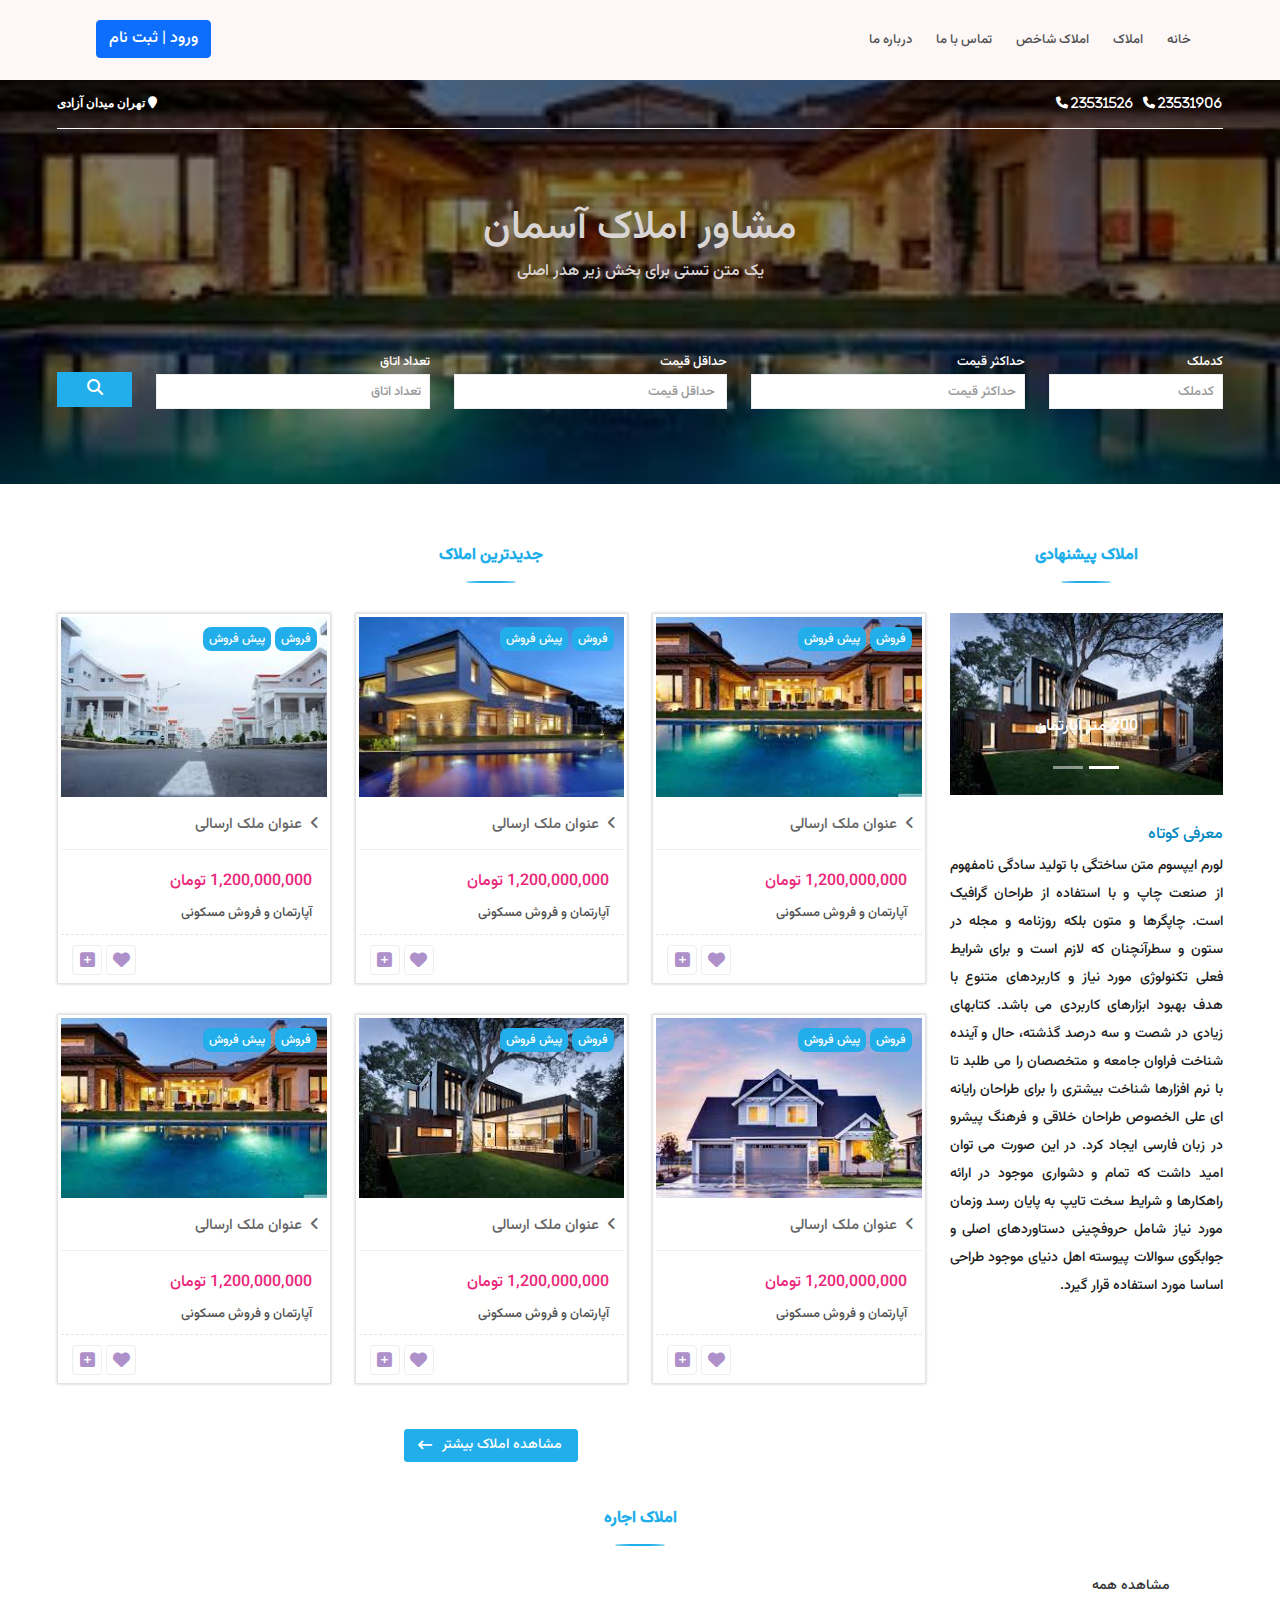
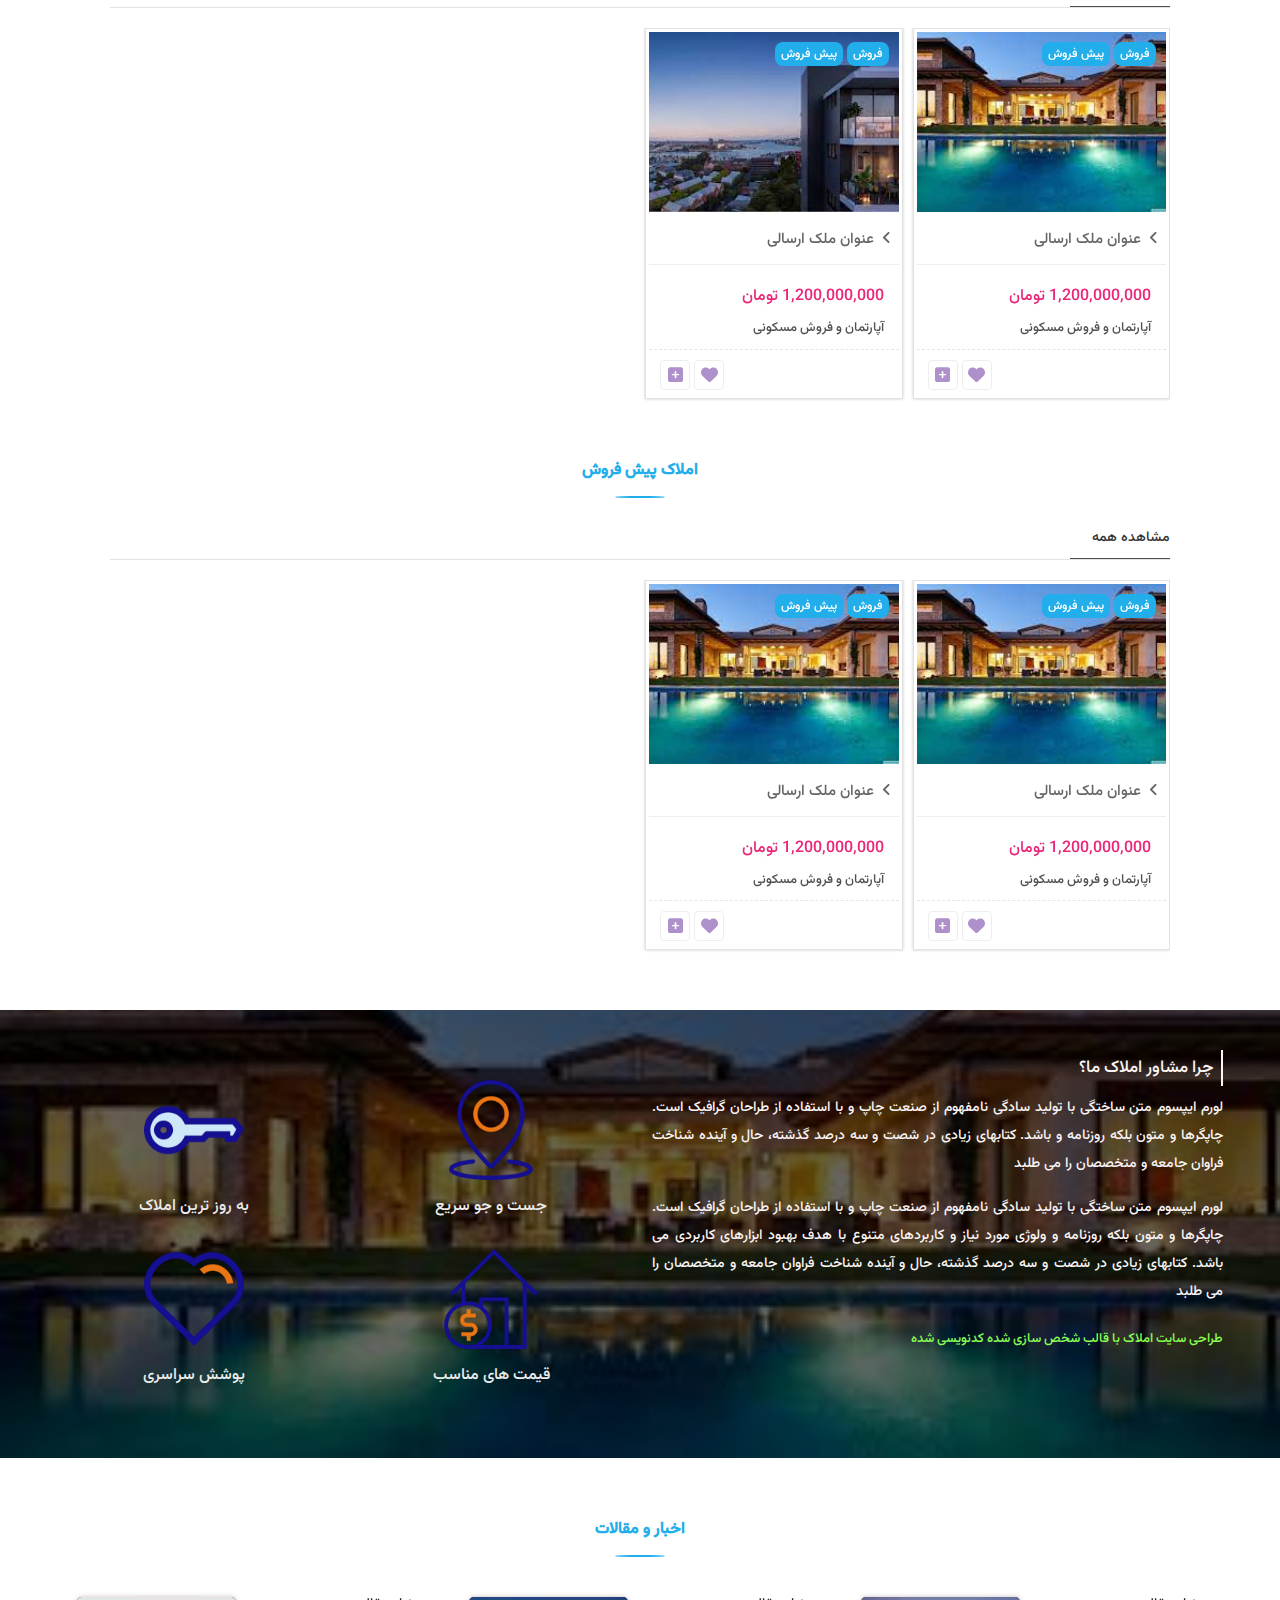
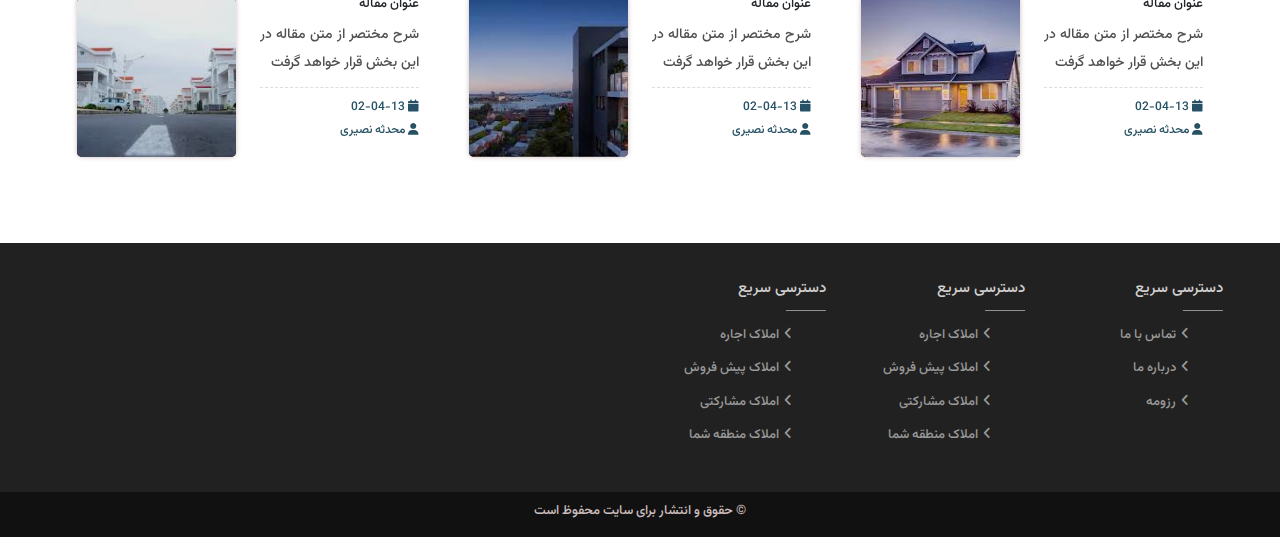
<file: index.html>
<!DOCTYPE html>
<html lang="fa" dir="rtl">
  <head>
    <title>املاک</title>
    <!-- Required meta tags -->
    <meta charset="utf-8" />
    <meta name="viewport" content="width=device-width, initial-scale=1" />
    <!-- Bootstrap CSS -->
    <link rel="stylesheet" href="css/bootstrap.rtl.min.css" />
    <link rel="stylesheet" href="css/fontawesome.min.css" />
    <link rel="stylesheet" href="./css/all.min.css" />
    <link rel="stylesheet" href="./css/owl.carousel.min.css" />
    <link rel="stylesheet" href="./css/owl.theme.default.min.css" />
    <link rel="stylesheet" href="css/style.css" />
  </head>

  <body>
    <div class="main-menu">
      <div class="container">
        <div class="row">
          <div class="col-md-10">
            <ul>
              <li><a href="#">خانه</a></li>
              <li><a href="#">املاک</a></li>
              <li>
                <a href="#">املاک شاخص</a>
                <ul>
                  <li><a href="#">خانه</a></li>
                  <li><a href="#">املاک</a></li>
                  <li><a href="#">املاک شاخص</a></li>
                  <li><a href="#">تماس با ما</a></li>
                  <li>
                    <a href="#">درباره ما</a>
                    <ul>
                      <li><a href="#">خانه</a></li>
                      <li><a href="#">املاک</a></li>
                      <li><a href="#">املاک شاخص</a></li>
                      <li><a href="#">تماس با ما</a></li>
                      <li><a href="#">درباره ما</a></li>
                    </ul>
                  </li>
                </ul>
              </li>
              <li><a href="#">تماس با ما</a></li>
              <li><a href="#">درباره ما</a></li>
            </ul>
          </div>
          <div class="col-md-2">
            <div class="login-div text-left">
              <a href="#" class="btn btn-primary">ورود | ثبت نام </a>
            </div>
          </div>
        </div>
      </div>
    </div>
    <div class="top-wrapear">
      <div class="container">
        <div class="top-access">
          <div class="row">
            <div class="col-md-6">
              <div class="top-phone text-start">
                <span><i class="fa fa-phone">&nbsp;23531906</i></span
                >&nbsp;&nbsp;
                <span><i class="fa fa-phone">&nbsp;23531526</i></span>
              </div>
            </div>
            <div class="col-md-6">
              <div class="top-address text-end">
                <span
                  ><i class="fa fa-map-marker" aria-hidden="true"
                    >&nbsp;تهران میدان آزادی</i
                  ></span
                >
              </div>
            </div>
          </div>
        </div>
        <div class="row">
          <div class="top-heading text-center">
            <h1>مشاور املاک آسمان</h1>
            <p>یک متن تستی برای بخش زیر هدر اصلی</p>
          </div>
        </div>

        <div class="main-search">
          <form>
            <div class="row">
              <div class="col-md-2">
                <label for="name1">کدملک</label>
                <input type="text" id="name1" " placeholder="کدملک">
              </div>
              <div class="col-md-3">
                <label for="name2">حداکثر قیمت</label>
                <input type="text" id="name2" placeholder="حداکثر قیمت" />
              </div>
              <div class="col-md-3">
                <label for="name3">حداقل قیمت</label>
                <input type="text" id="name3" placeholder=" حداقل قیمت" />
              </div>
              <div class="col-md-3">
                <label for="name4">تعداد اتاق</label>
                <input type="text" id="name4" placeholder="تعداد اتاق" />
              </div>
              <div class="col-md-1">
                <button type="submit">
                  <i class="fa fa-search" aria-hidden="true"></i>
                </button>
              </div>
            </div>
          </form>
        </div>
      </div>
    </div>
    <div class="lateast-properties">
      <div class="container">
        <div class="row">
          <div class="col-md-3">
            <div class="single-slider">
              <div class="titlediv text-center">
                <span>املاک پیشنهادی</span>
              </div>
              <div id="carouselExampleIndicators" class="carousel slide">
                <div class="carousel-indicators">
                  <button
                    type="button"
                    data-bs-target="#carouselExampleIndicators"
                    data-bs-slide-to="0"
                    class="active"
                    aria-current="true"
                    aria-label="Slide 1"
                  ></button>
                  <button
                    type="button"
                    data-bs-target="#carouselExampleIndicators"
                    data-bs-slide-to="1"
                    aria-label="Slide 2"
                  ></button>
                </div>
                <div class="carousel-inner">
                  <div class="carousel-item active">
                    <img src="./img/2.jpg" class="d-block w-100" alt="" />
                    <div class="carousel-caption d-none d-md-block">
                      <p>200 متر آپارتمان</p>
                    </div>
                  </div>
                  <div class="carousel-item">
                    <img
                      src="./img/download.jpg"
                      class="d-block w-100"
                      alt=""
                    />
                    <div class="carousel-caption d-none d-md-block">
                      <p>ملک شاخص پیشنهادی</p>
                    </div>
                  </div>
                </div>
              </div>
            </div>
            <div class="single-desc">
              <h6>معرفی کوتاه</h6>
              <p>
                لورم ایپسوم متن ساختگی با تولید سادگی نامفهوم از صنعت چاپ و با
                استفاده از طراحان گرافیک است. چاپگرها و متون بلکه روزنامه و مجله
                در ستون و سطرآنچنان که لازم است و برای شرایط فعلی تکنولوژی مورد
                نیاز و کاربردهای متنوع با هدف بهبود ابزارهای کاربردی می باشد.
                کتابهای زیادی در شصت و سه درصد گذشته، حال و آینده شناخت فراوان
                جامعه و متخصصان را می طلبد تا با نرم افزارها شناخت بیشتری را
                برای طراحان رایانه ای علی الخصوص طراحان خلاقی و فرهنگ پیشرو در
                زبان فارسی ایجاد کرد. در این صورت می توان امید داشت که تمام و
                دشواری موجود در ارائه راهکارها و شرایط سخت تایپ به پایان رسد
                وزمان مورد نیاز شامل حروفچینی دستاوردهای اصلی و جوابگوی سوالات
                پیوسته اهل دنیای موجود طراحی اساسا مورد استفاده قرار گیرد.
              </p>
            </div>
          </div>
          <div class="col-md-9">
            <div class="lateast-box">
              <div class="titlediv text-center">
                <span>جدیدترین املاک</span>
              </div>
            </div>
            <div class="row">
              <div class="col-md-4">
                <div class="property-box">
                  <figure>
                    <img src="./img/property.jpg" alt="" />
                    <figcaption class="cats-prop">
                      <span>فروش</span>
                      <span>پیش فروش</span>
                    </figcaption>
                  </figure>
                  <h5>
                    <i class="fa fa-angle-left"></i>&nbsp; عنوان ملک ارسالی
                  </h5>
                  <div class="metadiv">
                    <span class="price">1,200,000,000 تومان</span>
                    <span class="type"> آپارتمان و فروش مسکونی</span>
                  </div>
                  <div class="prop-readmore text-end">
                    <ul>
                      <li><a href="#"><i class="fa fa-heart"></i></a></li>
                      <li><a href="#"><i class="fa fa-plus-square"></i></a></li>
                    </ul>
                  </div>
                </div>
              </div>
              <div class="col-md-4">
                <div class="property-box">
                  <figure>
                    <img src="./img/6.jpg" alt="" />
                    <figcaption class="cats-prop">
                      <span>فروش</span>
                      <span>پیش فروش</span>
                    </figcaption>
                  </figure>
                  <h5>
                    <i class="fa fa-angle-left"></i>&nbsp; عنوان ملک ارسالی
                  </h5>
                  <div class="metadiv">
                    <span class="price">1,200,000,000 تومان</span>
                    <span class="type"> آپارتمان و فروش مسکونی</span>
                  </div>
                  <div class="prop-readmore text-end">
                    <ul>
                      <li><a href="#"><i class="fa fa-heart"></i></a></li>
                      <li><a href="#"><i class="fa fa-plus-square"></i></a></li>
                    </ul>
                  </div>
                </div>
              </div>
              <div class="col-md-4">
                <div class="property-box">
                  <figure>
                    <img src="./img/4.jpg" alt="" />
                    <figcaption class="cats-prop">
                      <span>فروش</span>
                      <span>پیش فروش</span>
                    </figcaption>
                  </figure>
                  <h5>
                    <i class="fa fa-angle-left"></i>&nbsp; عنوان ملک ارسالی
                  </h5>
                  <div class="metadiv">
                    <span class="price">1,200,000,000 تومان</span>
                    <span class="type"> آپارتمان و فروش مسکونی</span>
                  </div>
                  <div class="prop-readmore text-end">
                    <ul>
                      <li><a href="#"><i class="fa fa-heart"></i></a></li>
                      <li><a href="#"><i class="fa fa-plus-square"></i></a></li>
                    </ul>
                  </div>
                </div>
              </div>
              <div class="col-md-4">
                <div class="property-box">
                  <figure>
                    <img src="./img/3.jpg" alt="" />
                    <figcaption class="cats-prop">
                      <span>فروش</span>
                      <span>پیش فروش</span>
                    </figcaption>
                  </figure>
                  <h5>
                    <i class="fa fa-angle-left"></i>&nbsp; عنوان ملک ارسالی
                  </h5>
                  <div class="metadiv">
                    <span class="price">1,200,000,000 تومان</span>
                    <span class="type"> آپارتمان و فروش مسکونی</span>
                  </div>
                  <div class="prop-readmore text-end">
                    <ul>
                      <li><a href="#"><i class="fa fa-heart"></i></a></li>
                      <li><a href="#"><i class="fa fa-plus-square"></i></a></li>
                    </ul>
                  </div>
                </div>
              </div>
              <div class="col-md-4">
                <div class="property-box">
                  <figure>
                    <img src="./img/2.jpg" alt="" />
                    <figcaption class="cats-prop">
                      <span>فروش</span>
                      <span>پیش فروش</span>
                    </figcaption>
                  </figure>
                  <h5>
                    <i class="fa fa-angle-left"></i>&nbsp; عنوان ملک ارسالی
                  </h5>
                  <div class="metadiv">
                    <span class="price">1,200,000,000 تومان</span>
                    <span class="type"> آپارتمان و فروش مسکونی</span>
                  </div>
                  <div class="prop-readmore text-end">
                    <ul>
                      <li><a href="#"><i class="fa fa-heart"></i></a></li>
                      <li><a href="#"><i class="fa fa-plus-square"></i></a></li>
                    </ul>
                  </div>
                </div>
              </div>
              <div class="col-md-4">
                <div class="property-box">
                  <figure>
                    <img src="./img/property.jpg" alt="" />
                    <figcaption class="cats-prop">
                      <span>فروش</span>
                      <span>پیش فروش</span>
                    </figcaption>
                  </figure>
                  <h5>
                    <i class="fa fa-angle-left"></i>&nbsp; عنوان ملک ارسالی
                  </h5>
                  <div class="metadiv">
                    <span class="price">1,200,000,000 تومان</span>
                    <span class="type"> آپارتمان و فروش مسکونی</span>
                  </div>
                  <div class="prop-readmore text-end">
                    <ul>
                      <li><a href="#"><i class="fa fa-heart"></i></a></li>
                      <li><a href="#"><i class="fa fa-plus-square"></i></a></li>
                    </ul>
                  </div>
                </div>
              </div>
            </div>
            <div class="row">
              <div class="all-prop-btn text-center">
                <a href="#"
                  >مشاهده املاک بیشتر&nbsp; <i class="fa fa-long-arrow-left"></i
                ></a>
              </div>
            </div>
          </div>
        </div>
      </div>
    </div>

    <div class="properties-categories">
      <div class="container">
        <div class="titlediv text-center">
          <span>املاک اجاره</span>
        </div>
      </div>
      <a class="see-all-props" href="#">مشاهده همه</a>
      <div class="row">
        <div class="prop-cats-slider owl-carousel owl-theme">
          <div class="item">
            <div class="property-box">
              <figure>
                <img src="./img/property.jpg" alt="" />
                <figcaption class="cats-prop">
                  <span>فروش</span>
                  <span>پیش فروش</span>
                </figcaption>
              </figure>
              <h5><i class="fa fa-angle-left"></i>&nbsp; عنوان ملک ارسالی</h5>
              <div class="metadiv">
                <span class="price">1,200,000,000 تومان</span>
                <span class="type"> آپارتمان و فروش مسکونی</span>
              </div>
              <div class="prop-readmore text-end">
                <ul>
                  <li><a href="#"><i class="fa fa-heart"></i></a></li>
                  <li><a href="#"><i class="fa fa-plus-square"></i></a></li>
                </ul>
              </div>
            </div>
          </div>
          <div class="item">
            <div class="property-box">
              <figure>
                <img src="./img/download (1).jpg" alt="" />
                <figcaption class="cats-prop">
                  <span>فروش</span>
                  <span>پیش فروش</span>
                </figcaption>
              </figure>
              <h5><i class="fa fa-angle-left"></i>&nbsp; عنوان ملک ارسالی</h5>
              <div class="metadiv">
                <span class="price">1,200,000,000 تومان</span>
                <span class="type"> آپارتمان و فروش مسکونی</span>
              </div>
              <div class="prop-readmore text-end">
                <ul>
                  <li><a href="#"><i class="fa fa-heart"></i></a></li>
                  <li><a href="#"><i class="fa fa-plus-square"></i></a></li>
                </ul>
              </div>
            </div>
          </div>
        </div>
      </div>
    </div>

    <div class="properties-categories">
      <div class="container">
        <div class="titlediv text-center">
          <span>املاک پیش فروش</span>
        </div>
      </div>
      <a class="see-all-props" href="#">مشاهده همه</a>
      <div class="row">
        <div class="prop-cats-slider owl-carousel owl-theme">
          <div class="item">
            <div class="property-box">
              <figure>
                <img src="./img/property.jpg" alt="" />
                <figcaption class="cats-prop">
                  <span>فروش</span>
                  <span>پیش فروش</span>
                </figcaption>
              </figure>
              <h5><i class="fa fa-angle-left"></i>&nbsp; عنوان ملک ارسالی</h5>
              <div class="metadiv">
                <span class="price">1,200,000,000 تومان</span>
                <span class="type"> آپارتمان و فروش مسکونی</span>
              </div>
              <div class="prop-readmore text-end">
                <ul>
                  <li><a href="#"><i class="fa fa-heart"></i></a></li>
                  <li><a href="#"><i class="fa fa-plus-square"></i></a></li>
                </ul>
              </div>
            </div>
          </div>
          <div class="item">
            <div class="property-box">
              <figure>
                <img src="./img/property.jpg" alt="" />
                <figcaption class="cats-prop">
                  <span>فروش</span>
                  <span>پیش فروش</span>
                </figcaption>
              </figure>
              <h5><i class="fa fa-angle-left"></i>&nbsp; عنوان ملک ارسالی</h5>
              <div class="metadiv">
                <span class="price">1,200,000,000 تومان</span>
                <span class="type"> آپارتمان و فروش مسکونی</span>
              </div>
              <div class="prop-readmore text-end">
                <ul>
                  <li><a href="#"><i class="fa fa-heart"></i></a></li>
                  <li><a href="#"><i class="fa fa-plus-square"></i></a></li>
                </ul>
              </div>
            </div>
          </div>
        </div>
      </div>
    </div>

    <div class="introduc">
      <div class="container">
        <div class="row">
          <div class="col-md-6">
            <div class="int-text">
              <h2>چرا مشاور املاک ما؟</h2>
              <p>
                لورم ایپسوم متن ساختگی با تولید سادگی نامفهوم از صنعت چاپ و با
                استفاده از طراحان گرافیک است. چاپگرها و متون بلکه روزنامه و
                باشد. کتابهای زیادی در شصت و سه درصد گذشته، حال و آینده شناخت
                فراوان جامعه و متخصصان را می طلبد
              </p>
              <p>
                لورم ایپسوم متن ساختگی با تولید سادگی نامفهوم از صنعت چاپ و با
                استفاده از طراحان گرافیک است. چاپگرها و متون بلکه روزنامه و
                ولوژی مورد نیاز و کاربردهای متنوع با هدف بهبود ابزارهای کاربردی
                می باشد. کتابهای زیادی در شصت و سه درصد گذشته، حال و آینده شناخت
                فراوان جامعه و متخصصان را می طلبد
              </p>
              <span class="sub-desc-span"
                >طراحی سایت املاک با قالب شخص سازی شده کدنویسی شده</span
              >
            </div>
          </div>
          <div class="col-md-6">
            <div class="int-serv-parent">
              <div class="row">
                <div class="col-md-6">
                  <div class="int-services text-center">
                    <img src="./img/services/location.png" alt="" />
                    <span class="serv-titels">جست و جو سریع</span>
                  </div>
                </div>
                <div class="col-md-6">
                  <div class="int-services text-center">
                    <img src="./img/services/key.png" alt="" />
                    <span class="serv-titels">به روز ترین املاک</span>
                  </div>
                </div>
                <div class="col-md-6">
                  <div class="int-services text-center">
                    <img src="./img/services/house.png" alt="" />
                    <span class="serv-titels">قیمت های مناسب</span>
                  </div>
                </div>
                <div class="col-md-6">
                  <div class="int-services text-center">
                    <img src="./img/services/heart.png" alt="" />
                    <span class="serv-titels">پوشش سراسری</span>
                  </div>
                </div>
              </div>
            </div>
          </div>
        </div>
      </div>
    </div>

    <div class="index-blog">
      <div class="container">
        <div class="titlediv text-center">
          <span>اخبار و مقالات</span>
        </div>
        <div class="row">
          <div class="blog-slider owl-carousel owl-theme">
            <div class="item">
              <div class="row">
                <div class="col-md-6">
                  <div class="blog-text">
                    <h5>عنوان مقاله</h5>
                    <p>شرح مختصر از متن مقاله در این بخش قرار خواهد گرفت</p>
                    <div class="meta-blog">
                      <span><i class="fa fa-calendar"></i>&nbsp;02-04-13</span>
                      <span><i class="fa fa-user"></i>&nbsp;محدثه نصیری</span>
                    </div>
                  </div>
                </div>
                <div class="col-md-6">
                  <div class="blog-pic">
                    <figure>
                      <img src="./img/download.jpg" alt="" />
                    </figure>
                  </div>
                </div>
              </div>
            </div>
            <div class="item">
              <div class="row">
                <div class="col-md-6">
                  <div class="blog-text">
                    <h5>عنوان مقاله</h5>
                    <p>شرح مختصر از متن مقاله در این بخش قرار خواهد گرفت</p>
                    <div class="meta-blog">
                      <span><i class="fa fa-calendar"></i>&nbsp;02-04-13</span>
                      <span><i class="fa fa-user"></i>&nbsp;محدثه نصیری</span>
                    </div>
                  </div>
                </div>
                <div class="col-md-6">
                  <div class="blog-pic">
                    <figure>
                      <img src="./img/download (1).jpg" alt="" />
                    </figure>
                  </div>
                </div>
              </div>
            </div>
            <div class="item">
              <div class="row">
                <div class="col-md-6">
                  <div class="blog-text">
                    <h5>عنوان مقاله</h5>
                    <p>شرح مختصر از متن مقاله در این بخش قرار خواهد گرفت</p>
                    <div class="meta-blog">
                      <span><i class="fa fa-calendar"></i>&nbsp;02-04-13</span>
                      <span><i class="fa fa-user"></i>&nbsp;محدثه نصیری</span>
                    </div>
                  </div>
                </div>
                <div class="col-md-6">
                  <div class="blog-pic">
                    <figure>
                      <img src="./img/4.jpg" alt="" />
                    </figure>
                  </div>
                </div>
              </div>
            </div>
          </div>
        </div>
      </div>
    </div>

    <div class="footer">
      <div class="container">
        <div class="row">
          <div class="col-md-2">
            <div class="footer-menu">
              <span class="footer-title-span">دسترسی سریع</span>
              <ul>
                <li><a href="#">تماس با ما</a></li>
                <li><a href="#">درباره ما</a></li>
                <li><a href="#">رزومه</a></li>
              </ul>
            </div>
          </div>
          <div class="col-md-2">
            <div class="footer-menu">
              <span class="footer-title-span">دسترسی سریع</span>
              <ul>
                <li><a href="#">املاک اجاره</a></li>
                <li><a href="#">املاک پیش فروش</a></li>
                <li><a href="#">املاک مشارکتی</a></li>
                <li><a href="#">املاک منطقه شما</a></li>
              </ul>
            </div>
          </div>
          <div class="col-md-2">
            <div class="footer-menu">
              <span class="footer-title-span">دسترسی سریع</span>
              <ul>
                <li><a href="#">املاک اجاره</a></li>
                <li><a href="#">املاک پیش فروش</a></li>
                <li><a href="#">املاک مشارکتی</a></li>
                <li><a href="#">املاک منطقه شما</a></li>
              </ul>
            </div>
          </div>
          <div class="col-md-6"></div>
        </div>
      </div>
    </div>
    <div class="copy-r">
      <div class="container">
        <div class="row">
          <div class="col-md-12 text-center">
            <p>&copy&nbsp;حقوق و انتشار برای سایت محفوظ است</p>
          </div>
        </div>
      </div>
    </div>
    <!-- Option 1: Bootstrap Bundle with Popper -->
    <script src="js/jquery.js"></script>
    <script src="js/bootstrap.min.js"></script>
    <!-- <script src="js/bootstrap.bundle.min.js"></script> -->
    <script src="./js/owl.carousel.min.js"></script>
    <script src="./js/index.js"></script>
  </body>
</html>
</file>
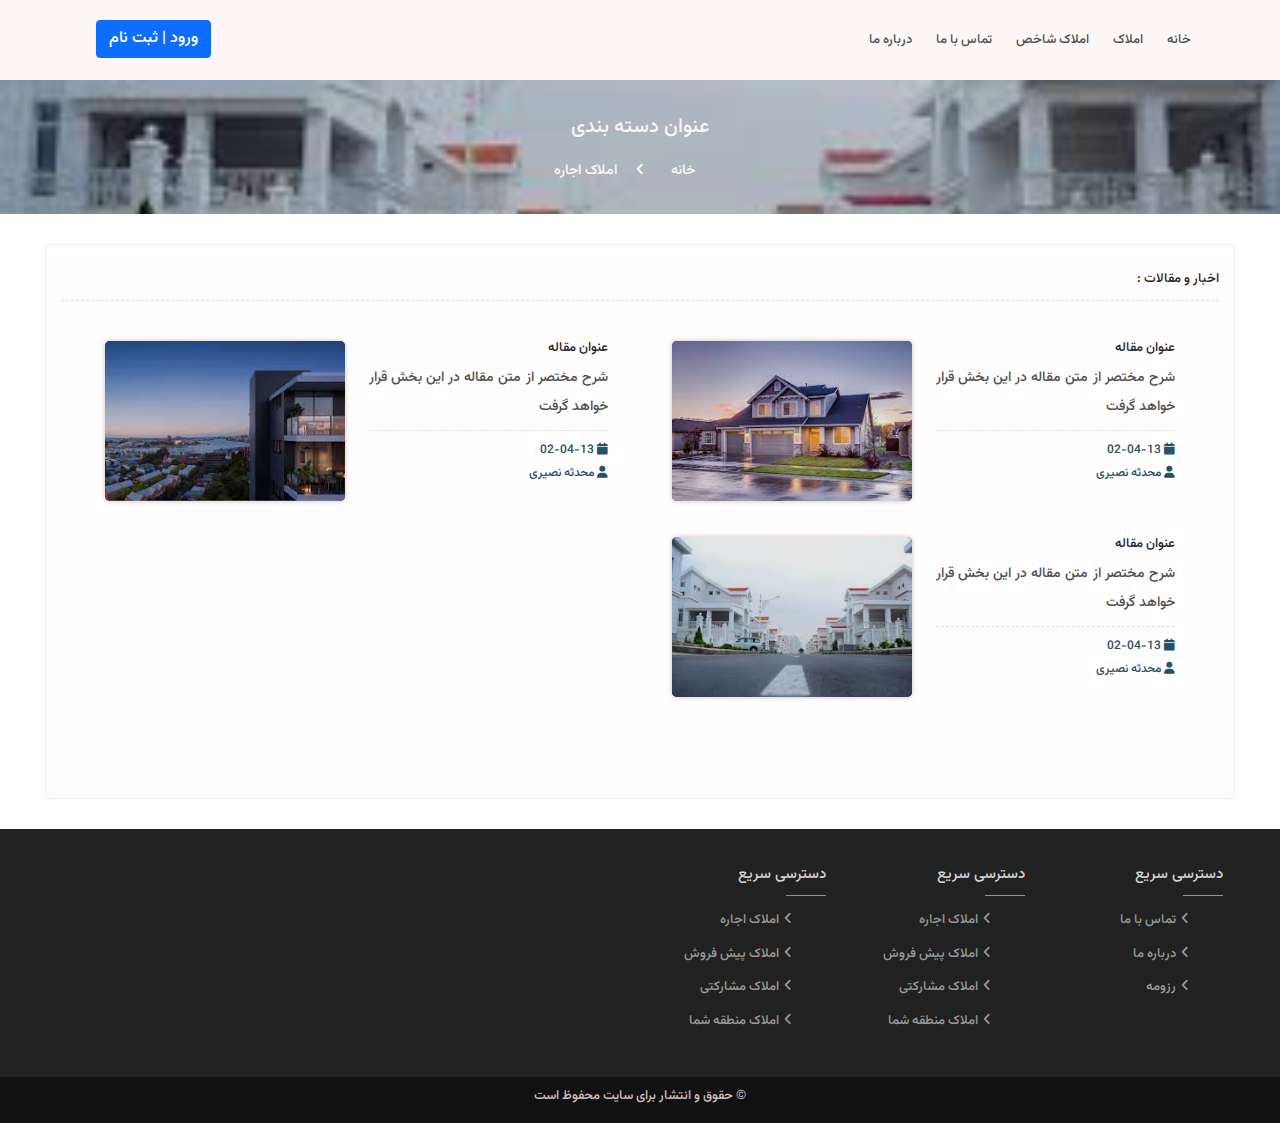
<file: blog.html>
<!DOCTYPE html>
<html lang="fa" dir="rtl">
  <head>
    <title>املاک</title>
    <!-- Required meta tags -->
    <meta charset="utf-8" />
    <meta name="viewport" content="width=device-width, initial-scale=1" />
    <!-- Bootstrap CSS -->
    <link rel="stylesheet" href="css/bootstrap.rtl.min.css" />
    <link rel="stylesheet" href="css/fontawesome.min.css" />
    <link rel="stylesheet" href="./css/all.min.css" />
    <link rel="stylesheet" href="./css/owl.carousel.min.css" />
    <link rel="stylesheet" href="./css/owl.theme.default.min.css" />
    <link rel="stylesheet" href="css/style.css" />
  </head>

  <body>
    <div class="main-menu">
      <div class="container">
        <div class="row">
          <div class="col-md-10">
            <ul>
              <li><a href="#">خانه</a></li>
              <li><a href="#">املاک</a></li>
              <li>
                <a href="#">املاک شاخص</a>
                <ul>
                  <li><a href="#">خانه</a></li>
                  <li><a href="#">املاک</a></li>
                  <li><a href="#">املاک شاخص</a></li>
                  <li><a href="#">تماس با ما</a></li>
                  <li>
                    <a href="#">درباره ما</a>
                    <ul>
                      <li><a href="#">خانه</a></li>
                      <li><a href="#">املاک</a></li>
                      <li><a href="#">املاک شاخص</a></li>
                      <li><a href="#">تماس با ما</a></li>
                      <li><a href="#">درباره ما</a></li>
                    </ul>
                  </li>
                </ul>
              </li>
              <li><a href="#">تماس با ما</a></li>
              <li><a href="#">درباره ما</a></li>
            </ul>
          </div>
          <div class="col-md-2">
            <div class="login-div text-left">
              <a href="#" class="btn btn-primary">ورود | ثبت نام </a>
            </div>
          </div>
        </div>
      </div>
    </div>
    <div class="page-baner text-center">
      <div class="container">
        <div class="row">
          <div class="col-md-12">
            <div class="p-b-content">
              <h1>عنوان دسته بندی</h1>
              <div class="bradecrumbs">
                <ul>
                  <li>
                    <a href="#">خانه</a>
                  </li>
                  &nbsp;
                  <i class="fa fa-angle-left" aria-hidden="true"></i>
                  <li>
                    <a href="#">املاک اجاره</a>
                  </li>
                </ul>
              </div>
            </div>
          </div>
        </div>
      </div>
    </div>

    <div class="container">
     <div class="row">
        <div class="pages-content">
            <div class="col-md-12">
                <span class="pages-titles">اخبار و مقالات :</span>
            </div>
            <div class="index-blog">
                <div class="container">
                    <div class="row">
                        <div class="col-md-6">
                            <div class="item">
                                <div class="row">
                                  <div class="col-md-6">
                                    <div class="blog-text">
                                      <h5>عنوان مقاله</h5>
                                      <p>شرح مختصر از متن مقاله در این بخش قرار خواهد گرفت</p>
                                      <div class="meta-blog">
                                        <span><i class="fa fa-calendar"></i>&nbsp;02-04-13</span>
                                        <span><i class="fa fa-user"></i>&nbsp;محدثه نصیری</span>
                                      </div>
                                    </div>
                                  </div>
                                  <div class="col-md-6">
                                    <div class="blog-pic">
                                      <figure>
                                        <img src="./img/download.jpg" alt="" />
                                      </figure>
                                    </div>
                                  </div>
                                </div>
                              </div>
                        </div>
                        <div class="col-md-6">
                            <div class="item">
                                <div class="row">
                                  <div class="col-md-6">
                                    <div class="blog-text">
                                      <h5>عنوان مقاله</h5>
                                      <p>شرح مختصر از متن مقاله در این بخش قرار خواهد گرفت</p>
                                      <div class="meta-blog">
                                        <span><i class="fa fa-calendar"></i>&nbsp;02-04-13</span>
                                        <span><i class="fa fa-user"></i>&nbsp;محدثه نصیری</span>
                                      </div>
                                    </div>
                                  </div>
                                  <div class="col-md-6">
                                    <div class="blog-pic">
                                      <figure>
                                        <img src="./img/download (1).jpg" alt="" />
                                      </figure>
                                    </div>
                                  </div>
                                </div>
                              </div>
                        </div>
                        <div class="col-md-6">
                            <div class="item">
                                <div class="row">
                                  <div class="col-md-6">
                                    <div class="blog-text">
                                      <h5>عنوان مقاله</h5>
                                      <p>شرح مختصر از متن مقاله در این بخش قرار خواهد گرفت</p>
                                      <div class="meta-blog">
                                        <span><i class="fa fa-calendar"></i>&nbsp;02-04-13</span>
                                        <span><i class="fa fa-user"></i>&nbsp;محدثه نصیری</span>
                                      </div>
                                    </div>
                                  </div>
                                  <div class="col-md-6">
                                    <div class="blog-pic">
                                      <figure>
                                        <img src="./img/4.jpg" alt="" />
                                      </figure>
                                    </div>
                                  </div>
                                </div>
                              </div>
                        </div>
                    </div>
                </div>
              </div>
        </div>
     </div>
    </div>
    <div class="footer">
      <div class="container">
        <div class="row">
          <div class="col-md-2">
            <div class="footer-menu">
              <span class="footer-title-span">دسترسی سریع</span>
              <ul>
                <li><a href="#">تماس با ما</a></li>
                <li><a href="#">درباره ما</a></li>
                <li><a href="#">رزومه</a></li>
              </ul>
            </div>
          </div>
          <div class="col-md-2">
            <div class="footer-menu">
              <span class="footer-title-span">دسترسی سریع</span>
              <ul>
                <li><a href="#">املاک اجاره</a></li>
                <li><a href="#">املاک پیش فروش</a></li>
                <li><a href="#">املاک مشارکتی</a></li>
                <li><a href="#">املاک منطقه شما</a></li>
              </ul>
            </div>
          </div>
          <div class="col-md-2">
            <div class="footer-menu">
              <span class="footer-title-span">دسترسی سریع</span>
              <ul>
                <li><a href="#">املاک اجاره</a></li>
                <li><a href="#">املاک پیش فروش</a></li>
                <li><a href="#">املاک مشارکتی</a></li>
                <li><a href="#">املاک منطقه شما</a></li>
              </ul>
            </div>
          </div>
          <div class="col-md-6"></div>
        </div>
      </div>
    </div>
    <div class="copy-r">
      <div class="container">
        <div class="row">
          <div class="col-md-12 text-center">
            <p>&copy&nbsp;حقوق و انتشار برای سایت محفوظ است</p>
          </div>
        </div>
      </div>
    </div>
    <!-- Option 1: Bootstrap Bundle with Popper -->
    <script src="js/jquery.js"></script>
    <script src="js/bootstrap.min.js"></script>
    <!-- <script src="js/bootstrap.bundle.min.js"></script> -->
    <script src="./js/owl.carousel.min.js"></script>
    <script src="./js/index.js"></script>
  </body>
</html>
</file>
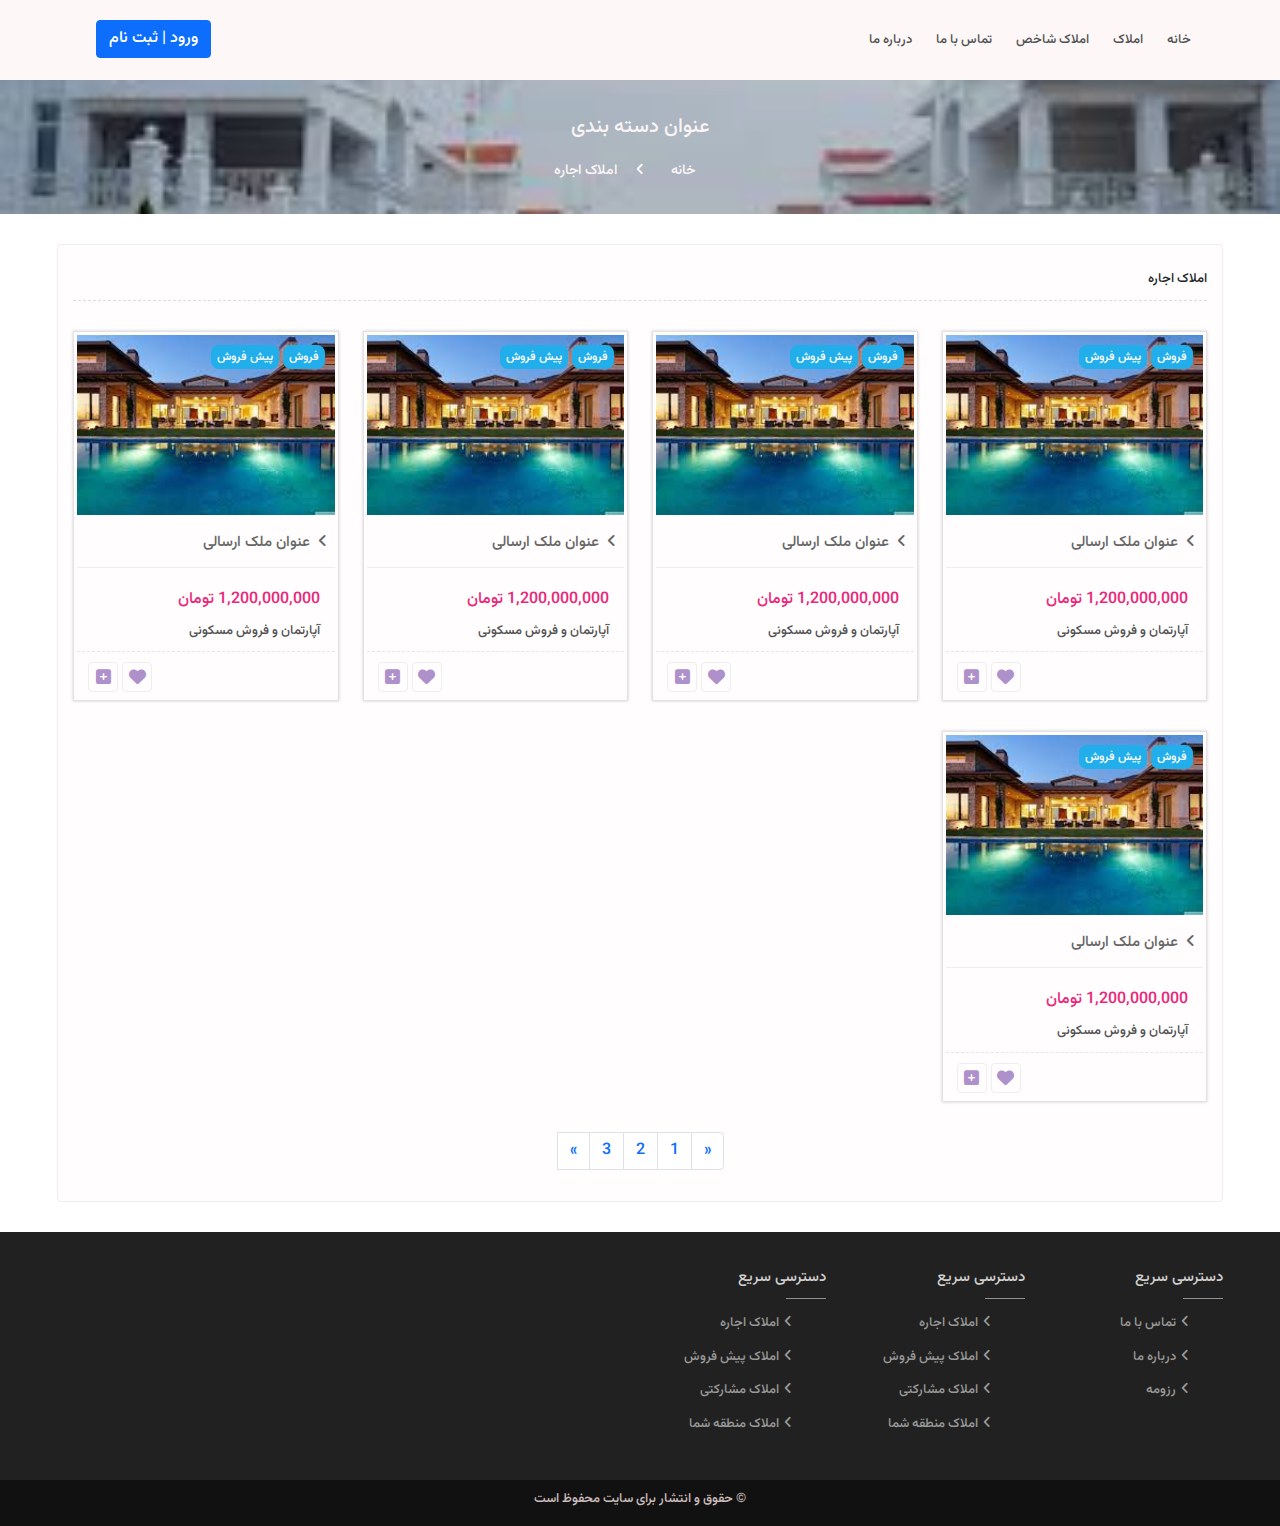
<file: property-category.html>
<!DOCTYPE html>
<html lang="fa" dir="rtl">
  <head>
    <title>املاک</title>
    <!-- Required meta tags -->
    <meta charset="utf-8" />
    <meta name="viewport" content="width=device-width, initial-scale=1" />
    <!-- Bootstrap CSS -->
    <link rel="stylesheet" href="css/bootstrap.rtl.min.css" />
    <link rel="stylesheet" href="css/fontawesome.min.css" />
    <link rel="stylesheet" href="./css/all.min.css" />
    <link rel="stylesheet" href="./css/owl.carousel.min.css" />
    <link rel="stylesheet" href="./css/owl.theme.default.min.css" />
    <link rel="stylesheet" href="css/style.css" />
  </head>

  <body>
    <div class="main-menu">
      <div class="container">
        <div class="row">
          <div class="col-md-10">
            <ul>
              <li><a href="#">خانه</a></li>
              <li><a href="#">املاک</a></li>
              <li>
                <a href="#">املاک شاخص</a>
                <ul>
                  <li><a href="#">خانه</a></li>
                  <li><a href="#">املاک</a></li>
                  <li><a href="#">املاک شاخص</a></li>
                  <li><a href="#">تماس با ما</a></li>
                  <li>
                    <a href="#">درباره ما</a>
                    <ul>
                      <li><a href="#">خانه</a></li>
                      <li><a href="#">املاک</a></li>
                      <li><a href="#">املاک شاخص</a></li>
                      <li><a href="#">تماس با ما</a></li>
                      <li><a href="#">درباره ما</a></li>
                    </ul>
                  </li>
                </ul>
              </li>
              <li><a href="#">تماس با ما</a></li>
              <li><a href="#">درباره ما</a></li>
            </ul>
          </div>
          <div class="col-md-2">
            <div class="login-div text-left">
              <a href="#" class="btn btn-primary">ورود | ثبت نام </a>
            </div>
          </div>
        </div>
      </div>
    </div>
    <div class="page-baner text-center">
      <div class="container">
        <div class="row">
          <div class="col-md-12">
            <div class="p-b-content">
              <h1>عنوان دسته بندی</h1>
              <div class="bradecrumbs">
                <ul>
                  <li>
                    <a href="#">خانه</a>
                  </li>
                  &nbsp;
                  <i class="fa fa-angle-left" aria-hidden="true"></i>
                  <li>
                    <a href="#">املاک اجاره</a>
                  </li>
                </ul>
              </div>
            </div>
          </div>
        </div>
      </div>
    </div>

    <div class="container">
      <div class="pages-content">
        <div class="row">
          <div class="col-md-12">
            <span class="pages-titles">املاک اجاره</span>
          </div>
          <div class="col-md-3">
            <div class="property-box">
              <figure>
                <img src="./img/property.jpg" alt="" />
                <figcaption class="cats-prop">
                  <span>فروش</span>
                  <span>پیش فروش</span>
                </figcaption>
              </figure>
              <h5>
                <i class="fa fa-angle-left"></i>&nbsp; عنوان ملک ارسالی
              </h5>
              <div class="metadiv">
                <span class="price">1,200,000,000 تومان</span>
                <span class="type"> آپارتمان و فروش مسکونی</span>
              </div>
              <div class="prop-readmore text-end">
                <ul>
                  <li><a href="#"><i class="fa fa-heart"></i></a></li>
                  <li><a href="#"><i class="fa fa-plus-square"></i></a></li>
                </ul>
              </div>
            </div>
          </div>
          <div class="col-md-3">
            <div class="property-box">
              <figure>
                <img src="./img/property.jpg" alt="" />
                <figcaption class="cats-prop">
                  <span>فروش</span>
                  <span>پیش فروش</span>
                </figcaption>
              </figure>
              <h5>
                <i class="fa fa-angle-left"></i>&nbsp; عنوان ملک ارسالی
              </h5>
              <div class="metadiv">
                <span class="price">1,200,000,000 تومان</span>
                <span class="type"> آپارتمان و فروش مسکونی</span>
              </div>
              <div class="prop-readmore text-end">
                <ul>
                  <li><a href="#"><i class="fa fa-heart"></i></a></li>
                  <li><a href="#"><i class="fa fa-plus-square"></i></a></li>
                </ul>
              </div>
            </div>
          </div>
          <div class="col-md-3">
            <div class="property-box">
              <figure>
                <img src="./img/property.jpg" alt="" />
                <figcaption class="cats-prop">
                  <span>فروش</span>
                  <span>پیش فروش</span>
                </figcaption>
              </figure>
              <h5>
                <i class="fa fa-angle-left"></i>&nbsp; عنوان ملک ارسالی
              </h5>
              <div class="metadiv">
                <span class="price">1,200,000,000 تومان</span>
                <span class="type"> آپارتمان و فروش مسکونی</span>
              </div>
              <div class="prop-readmore text-end">
                <ul>
                  <li><a href="#"><i class="fa fa-heart"></i></a></li>
                  <li><a href="#"><i class="fa fa-plus-square"></i></a></li>
                </ul>
              </div>
            </div>
          </div>
          <div class="col-md-3">
            <div class="property-box">
              <figure>
                <img src="./img/property.jpg" alt="" />
                <figcaption class="cats-prop">
                  <span>فروش</span>
                  <span>پیش فروش</span>
                </figcaption>
              </figure>
              <h5>
                <i class="fa fa-angle-left"></i>&nbsp; عنوان ملک ارسالی
              </h5>
              <div class="metadiv">
                <span class="price">1,200,000,000 تومان</span>
                <span class="type"> آپارتمان و فروش مسکونی</span>
              </div>
              <div class="prop-readmore text-end">
                <ul>
                  <li><a href="#"><i class="fa fa-heart"></i></a></li>
                  <li><a href="#"><i class="fa fa-plus-square"></i></a></li>
                </ul>
              </div>
            </div>
          </div>
          <div class="col-md-3">
            <div class="property-box">
              <figure>
                <img src="./img/property.jpg" alt="" />
                <figcaption class="cats-prop">
                  <span>فروش</span>
                  <span>پیش فروش</span>
                </figcaption>
              </figure>
              <h5>
                <i class="fa fa-angle-left"></i>&nbsp; عنوان ملک ارسالی
              </h5>
              <div class="metadiv">
                <span class="price">1,200,000,000 تومان</span>
                <span class="type"> آپارتمان و فروش مسکونی</span>
              </div>
              <div class="prop-readmore text-end">
                <ul>
                  <li><a href="#"><i class="fa fa-heart"></i></a></li>
                  <li><a href="#"><i class="fa fa-plus-square"></i></a></li>
                </ul>
              </div>
            </div>
          </div>
          <div class="col-md-12">
            <div class="paginition-box">
                <nav aria-label="Page navigation example">
                    <ul class="pagination">
                      <li class="page-item">
                        <a class="page-link" href="#" aria-label="Previous">
                          <span aria-hidden="true">&laquo;</span>
                        </a>
                      </li>
                      <li class="page-item"><a class="page-link" href="#">1</a></li>
                      <li class="page-item"><a class="page-link" href="#">2</a></li>
                      <li class="page-item"><a class="page-link" href="#">3</a></li>
                      <li class="page-item">
                        <a class="page-link" href="#" aria-label="Next">
                          <span aria-hidden="true">&raquo;</span>
                        </a>
                      </li>
                    </ul>
                  </nav>
            </div>
          </div>
        </div>
      </div>
    </div>
    <div class="footer">
      <div class="container">
        <div class="row">
          <div class="col-md-2">
            <div class="footer-menu">
              <span class="footer-title-span">دسترسی سریع</span>
              <ul>
                <li><a href="#">تماس با ما</a></li>
                <li><a href="#">درباره ما</a></li>
                <li><a href="#">رزومه</a></li>
              </ul>
            </div>
          </div>
          <div class="col-md-2">
            <div class="footer-menu">
              <span class="footer-title-span">دسترسی سریع</span>
              <ul>
                <li><a href="#">املاک اجاره</a></li>
                <li><a href="#">املاک پیش فروش</a></li>
                <li><a href="#">املاک مشارکتی</a></li>
                <li><a href="#">املاک منطقه شما</a></li>
              </ul>
            </div>
          </div>
          <div class="col-md-2">
            <div class="footer-menu">
              <span class="footer-title-span">دسترسی سریع</span>
              <ul>
                <li><a href="#">املاک اجاره</a></li>
                <li><a href="#">املاک پیش فروش</a></li>
                <li><a href="#">املاک مشارکتی</a></li>
                <li><a href="#">املاک منطقه شما</a></li>
              </ul>
            </div>
          </div>
          <div class="col-md-6"></div>
        </div>
      </div>
    </div>
    <div class="copy-r">
      <div class="container">
        <div class="row">
          <div class="col-md-12 text-center">
            <p>&copy&nbsp;حقوق و انتشار برای سایت محفوظ است</p>
          </div>
        </div>
      </div>
    </div>
    <!-- Option 1: Bootstrap Bundle with Popper -->
    <script src="js/jquery.js"></script>
    <script src="js/bootstrap.min.js"></script>
    <!-- <script src="js/bootstrap.bundle.min.js"></script> -->
    <script src="./js/owl.carousel.min.js"></script>
    <script src="./js/index.js"></script>
  </body>
</html>
</file>
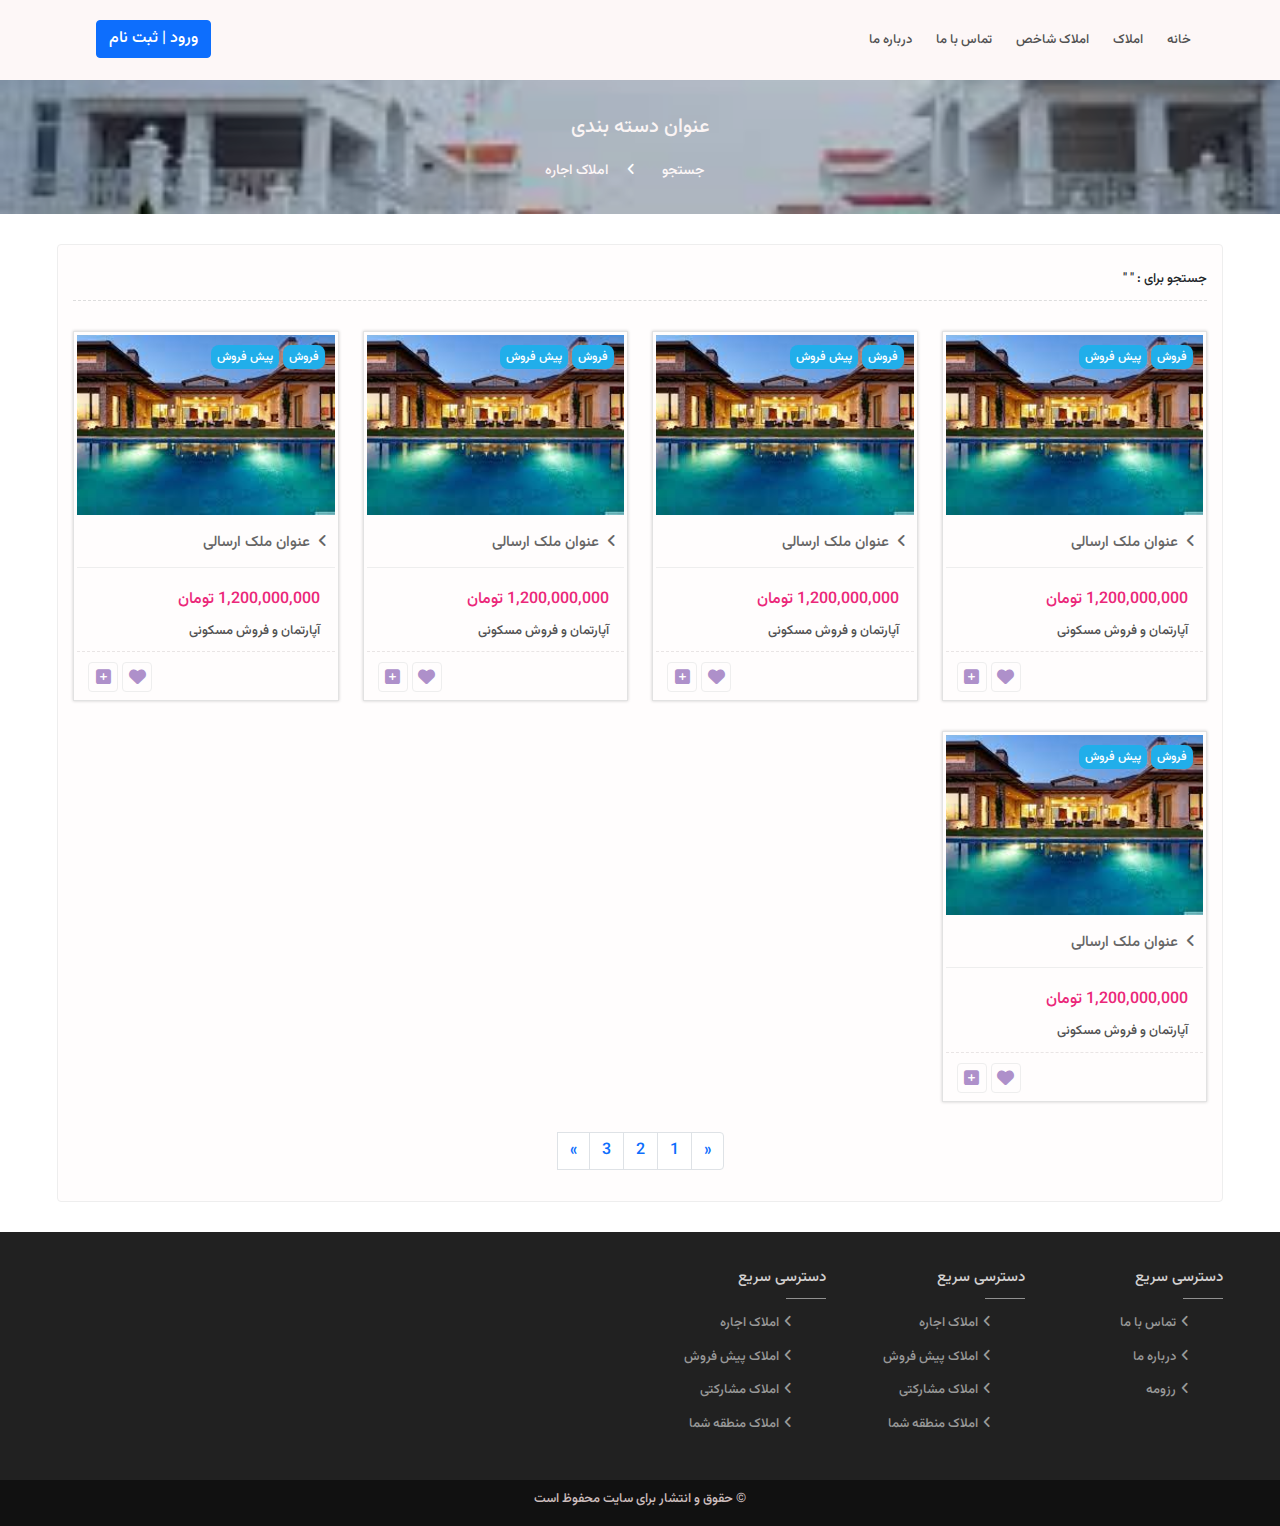
<file: propperty-search.html>
<!DOCTYPE html>
<html lang="fa" dir="rtl">
  <head>
    <title>املاک</title>
    <!-- Required meta tags -->
    <meta charset="utf-8" />
    <meta name="viewport" content="width=device-width, initial-scale=1" />
    <!-- Bootstrap CSS -->
    <link rel="stylesheet" href="css/bootstrap.rtl.min.css" />
    <link rel="stylesheet" href="css/fontawesome.min.css" />
    <link rel="stylesheet" href="./css/all.min.css" />
    <link rel="stylesheet" href="./css/owl.carousel.min.css" />
    <link rel="stylesheet" href="./css/owl.theme.default.min.css" />
    <link rel="stylesheet" href="css/style.css" />
  </head>

  <body>
    <div class="main-menu">
      <div class="container">
        <div class="row">
          <div class="col-md-10">
            <ul>
              <li><a href="#">خانه</a></li>
              <li><a href="#">املاک</a></li>
              <li>
                <a href="#">املاک شاخص</a>
                <ul>
                  <li><a href="#">خانه</a></li>
                  <li><a href="#">املاک</a></li>
                  <li><a href="#">املاک شاخص</a></li>
                  <li><a href="#">تماس با ما</a></li>
                  <li>
                    <a href="#">درباره ما</a>
                    <ul>
                      <li><a href="#">خانه</a></li>
                      <li><a href="#">املاک</a></li>
                      <li><a href="#">املاک شاخص</a></li>
                      <li><a href="#">تماس با ما</a></li>
                      <li><a href="#">درباره ما</a></li>
                    </ul>
                  </li>
                </ul>
              </li>
              <li><a href="#">تماس با ما</a></li>
              <li><a href="#">درباره ما</a></li>
            </ul>
          </div>
          <div class="col-md-2">
            <div class="login-div text-left">
              <a href="#" class="btn btn-primary">ورود | ثبت نام </a>
            </div>
          </div>
        </div>
      </div>
    </div>
    <div class="page-baner text-center">
      <div class="container">
        <div class="row">
          <div class="col-md-12">
            <div class="p-b-content">
              <h1>عنوان دسته بندی</h1>
              <div class="bradecrumbs">
                <ul>
                  <li>
                    <a href="#">جستجو</a>
                  </li>
                  &nbsp;
                  <i class="fa fa-angle-left" aria-hidden="true"></i>
                  <li>
                    <a href="#">املاک اجاره</a>
                  </li>
                </ul>
              </div>
            </div>
          </div>
        </div>
      </div>
    </div>

    <div class="container">
      <div class="pages-content">
        <div class="row">
          <div class="col-md-12">
            <span class="pages-titles">جستجو برای : "  "</span>
          </div>
          <div class="col-md-3">
            <div class="property-box">
              <figure>
                <img src="./img/property.jpg" alt="" />
                <figcaption class="cats-prop">
                  <span>فروش</span>
                  <span>پیش فروش</span>
                </figcaption>
              </figure>
              <h5>
                <i class="fa fa-angle-left"></i>&nbsp; عنوان ملک ارسالی
              </h5>
              <div class="metadiv">
                <span class="price">1,200,000,000 تومان</span>
                <span class="type"> آپارتمان و فروش مسکونی</span>
              </div>
              <div class="prop-readmore text-end">
                <ul>
                  <li><a href="#"><i class="fa fa-heart"></i></a></li>
                  <li><a href="#"><i class="fa fa-plus-square"></i></a></li>
                </ul>
              </div>
            </div>
          </div>
          <div class="col-md-3">
            <div class="property-box">
              <figure>
                <img src="./img/property.jpg" alt="" />
                <figcaption class="cats-prop">
                  <span>فروش</span>
                  <span>پیش فروش</span>
                </figcaption>
              </figure>
              <h5>
                <i class="fa fa-angle-left"></i>&nbsp; عنوان ملک ارسالی
              </h5>
              <div class="metadiv">
                <span class="price">1,200,000,000 تومان</span>
                <span class="type"> آپارتمان و فروش مسکونی</span>
              </div>
              <div class="prop-readmore text-end">
                <ul>
                  <li><a href="#"><i class="fa fa-heart"></i></a></li>
                  <li><a href="#"><i class="fa fa-plus-square"></i></a></li>
                </ul>
              </div>
            </div>
          </div>
          <div class="col-md-3">
            <div class="property-box">
              <figure>
                <img src="./img/property.jpg" alt="" />
                <figcaption class="cats-prop">
                  <span>فروش</span>
                  <span>پیش فروش</span>
                </figcaption>
              </figure>
              <h5>
                <i class="fa fa-angle-left"></i>&nbsp; عنوان ملک ارسالی
              </h5>
              <div class="metadiv">
                <span class="price">1,200,000,000 تومان</span>
                <span class="type"> آپارتمان و فروش مسکونی</span>
              </div>
              <div class="prop-readmore text-end">
                <ul>
                  <li><a href="#"><i class="fa fa-heart"></i></a></li>
                  <li><a href="#"><i class="fa fa-plus-square"></i></a></li>
                </ul>
              </div>
            </div>
          </div>
          <div class="col-md-3">
            <div class="property-box">
              <figure>
                <img src="./img/property.jpg" alt="" />
                <figcaption class="cats-prop">
                  <span>فروش</span>
                  <span>پیش فروش</span>
                </figcaption>
              </figure>
              <h5>
                <i class="fa fa-angle-left"></i>&nbsp; عنوان ملک ارسالی
              </h5>
              <div class="metadiv">
                <span class="price">1,200,000,000 تومان</span>
                <span class="type"> آپارتمان و فروش مسکونی</span>
              </div>
              <div class="prop-readmore text-end">
                <ul>
                  <li><a href="#"><i class="fa fa-heart"></i></a></li>
                  <li><a href="#"><i class="fa fa-plus-square"></i></a></li>
                </ul>
              </div>
            </div>
          </div>
          <div class="col-md-3">
            <div class="property-box">
              <figure>
                <img src="./img/property.jpg" alt="" />
                <figcaption class="cats-prop">
                  <span>فروش</span>
                  <span>پیش فروش</span>
                </figcaption>
              </figure>
              <h5>
                <i class="fa fa-angle-left"></i>&nbsp; عنوان ملک ارسالی
              </h5>
              <div class="metadiv">
                <span class="price">1,200,000,000 تومان</span>
                <span class="type"> آپارتمان و فروش مسکونی</span>
              </div>
              <div class="prop-readmore text-end">
                <ul>
                  <li><a href="#"><i class="fa fa-heart"></i></a></li>
                  <li><a href="#"><i class="fa fa-plus-square"></i></a></li>
                </ul>
              </div>
            </div>
          </div>
          <div class="col-md-12">
            <div class="paginition-box">
                <nav aria-label="Page navigation example">
                    <ul class="pagination">
                      <li class="page-item">
                        <a class="page-link" href="#" aria-label="Previous">
                          <span aria-hidden="true">&laquo;</span>
                        </a>
                      </li>
                      <li class="page-item"><a class="page-link" href="#">1</a></li>
                      <li class="page-item"><a class="page-link" href="#">2</a></li>
                      <li class="page-item"><a class="page-link" href="#">3</a></li>
                      <li class="page-item">
                        <a class="page-link" href="#" aria-label="Next">
                          <span aria-hidden="true">&raquo;</span>
                        </a>
                      </li>
                    </ul>
                  </nav>
            </div>
          </div>
        </div>
      </div>
    </div>
    <div class="footer">
      <div class="container">
        <div class="row">
          <div class="col-md-2">
            <div class="footer-menu">
              <span class="footer-title-span">دسترسی سریع</span>
              <ul>
                <li><a href="#">تماس با ما</a></li>
                <li><a href="#">درباره ما</a></li>
                <li><a href="#">رزومه</a></li>
              </ul>
            </div>
          </div>
          <div class="col-md-2">
            <div class="footer-menu">
              <span class="footer-title-span">دسترسی سریع</span>
              <ul>
                <li><a href="#">املاک اجاره</a></li>
                <li><a href="#">املاک پیش فروش</a></li>
                <li><a href="#">املاک مشارکتی</a></li>
                <li><a href="#">املاک منطقه شما</a></li>
              </ul>
            </div>
          </div>
          <div class="col-md-2">
            <div class="footer-menu">
              <span class="footer-title-span">دسترسی سریع</span>
              <ul>
                <li><a href="#">املاک اجاره</a></li>
                <li><a href="#">املاک پیش فروش</a></li>
                <li><a href="#">املاک مشارکتی</a></li>
                <li><a href="#">املاک منطقه شما</a></li>
              </ul>
            </div>
          </div>
          <div class="col-md-6"></div>
        </div>
      </div>
    </div>
    <div class="copy-r">
      <div class="container">
        <div class="row">
          <div class="col-md-12 text-center">
            <p>&copy&nbsp;حقوق و انتشار برای سایت محفوظ است</p>
          </div>
        </div>
      </div>
    </div>
    <!-- Option 1: Bootstrap Bundle with Popper -->
    <script src="js/jquery.js"></script>
    <script src="js/bootstrap.min.js"></script>
    <!-- <script src="js/bootstrap.bundle.min.js"></script> -->
    <script src="./js/owl.carousel.min.js"></script>
    <script src="./js/index.js"></script>
  </body>
</html>
</file>
<file: css/style.css>
* {
  padding: 0px;
  margin: 0px;
}

@font-face {
  font-family: "Vazir";
  src: url("../webfonts/Vazirmatn-Medium.woff2") format("woff2");
}

body {
  font-family: "Vazir";
  overflow-x: hidden;
}
li {
  list-style: none;
}
img {
  max-width: 100%;
}
a,
a:hover {
  text-decoration: none;
  transition: all 0.3s ease;
}
.main-menu {
  width: 100%;
  height: 80px;
  background-color: #fdf7f7;
}

.main-menu li {
  display: inline-block;
  margin: 0 0 0 20px;
  position: relative;
  transition: all 0.3s ease;
}

.main-menu li a {
  font-size: 13px;
  color: #515151;
  display: inline-block;
  padding: 31px 0;
}
.main-menu li a:hover {
  color: #000;
}

.main-menu li ul {
  position: absolute;
  top: 80px;
  right: 0px;
  padding-right: 2px;
  background-color: #fff;
  width: 180px;
  opacity: 0;
  visibility: none;
  border: 1px solid #eee;
  z-index: 2;
}

.main-menu li ul li {
  width: 100%;
  margin: 2px 0;
}

.main-menu li ul li a {
  display: block;
  padding: 12px 0px;
  border-bottom: 1px dashed #eee;
  margin: 0 8px;
}
.main-menu li ul li a:hover {
  color: #21aeea;
  transition: all 0.3s ease;
}

.main-menu li ul li ul {
  right: 100%;
  top: 0;
}
.main-menu li:hover > ul {
  opacity: 1;
  visibility: visible;
  transition: all 0.3s ease;
}

.main-menu li:last-child > a {
  border-bottom: none;
}

.main-menu .login-div {
  padding: 20px;
  font-size: 13px;
}
.top-wrapear {
  width: 100%;
  padding: 15px 0;
  background: url(../img/property.jpg);
  background-repeat: no-repeat;
  background-size: cover;
  background-position: center center;
  position: relative;
  color: #fff;
  margin-bottom: 30px;
}
.top-wrapear:before {
  content: "";
  position: absolute;
  top: 0;
  right: 0;
  width: 100%;
  height: 100%;
  background-color: #000;
  opacity: 0.5;
}
.top-wrapear .top-access {
  border-bottom: 1px solid #fff;
  margin-bottom: 25px;
  padding-bottom: 15px;
  position: relative;
}
.top-wrapear .top-phone,
.top-wrapear .top-address {
  font-size: 12px;
  position: relative;
  width: 100%;
}

.top-wrapear .top-heading {
  padding: 50px 35px;
  position: relative;
  color: #dad5d5;
  width: 100%;
}

.top-wrapear .main-search {
  width: 100%;
  position: relative;
  padding-bottom: 60px;
}

.top-wrapear .main-search input {
  width: 100%;
  height: 35px;
  outline: 0;
  border-radius: 0;
  padding-right: 8px;
  border: 1px solid #eee;
}

.top-wrapear .main-search button[type="submit"] {
  width: 100%;
  background-color: #21aeea;
  color: #fff;
  border: 0;
  text-align: center;
  height: 35px;
  margin-top: 22px;
  outline: 0;
}

.top-wrapear .main-search label {
  font-size: 13px;
}

.top-wrapear .main-search input::placeholder {
  color: #999;
  font-size: 13px;
}
.lateast-properties {
  width: 100%;
}
.titlediv {
  width: 100%;
  padding: 30px 0 15px 0;
  position: relative;
  margin-bottom: 30px;
}
.titlediv::after {
  content: "";
  position: absolute;
  width: 50px;
  height: 2px;
  background-color: #21aeea;
  border-radius: 50%;
  bottom: 0;
  right: 0;
  left: 0;
  margin: 0 auto;
}
.titlediv span {
  color: #21aeea;
  font-weight: bold;
}
.property-box {
  padding: 3px;
  border: 1px solid #e2e2e2;
  box-shadow: 0 0 3px #cfcece;
  margin-bottom: 30px;
}
.property-box figure {
  width: 100%;
  position: relative;
  overflow: hidden;
}

.property-box figure img {
  width: 100%;
  height: 180px;
  object-fit: cover;
}
.property-box h5 {
  width: 100%;
  font-size: 15px !important;
  color: #666;
  margin: 10px 0;
  border-bottom: 1px solid #eee;
  padding: 2px 8px 15px 8px;
  overflow: hidden;
  text-overflow: ellipsis;
  white-space: nowrap;
}

.property-box .metadiv {
  width: 100%;
  padding: 10px 15px;
}

.property-box .metadiv span.price {
  display: block;
  color: #eb2779;
}
.property-box .metadiv span.type {
  display: block;
  color: #515151;
  padding-top: 10px;
  font-size: 13px;
}

.property-box figure figcaption.cats-prop {
  position: absolute;
  top: 0;
  right: 0;
  background-color: transparent;
  width: 100%;
  height: 100%;
  padding: 10px;
}

.property-box figure figcaption.cats-prop span {
  font-size: 12px;
  color: #fff;
  background-color: #21aeea;
  border-radius: 8px;
  padding: 3px 6px;
}

.property-box .prop-readmore {
  border-top: 1px dashed #e9e5e5;
  padding: 10px 0px 5px 11px;
  font-size: 15px;
}
.property-box .prop-readmore ul {
  margin: 0;
}
.property-box .prop-readmore li {
  display: inline-block;
}
.property-box .prop-readmore a {
  display: inline-block;
  color: #ae90ca;
  width: 30px;
  height: 30px;
  line-height: 32px;
  border: 1px solid #eee;
  text-align: center;
  border-radius: 4px;
  font-size: 17px;
}
.all-prop-btn {
  width: 100%;
  margin: 15px 0;
}
.all-prop-btn a {
  display: inline-block;
  padding: 5px 15px;
  font-size: 14px;
  background-color: #21aeea;
  border: 1px solid #21aeea;
  color: #fff;
  border-radius: 3px;
  transition: all 0.3s ease;
}
.all-prop-btn a i {
  position: relative;
  top: 2px;
  right: 2px;
}

.all-prop-btn a:hover {
  color: #21aeea;
  background-color: #fff;
}
.lateast-properties .single-desc {
  width: 100%;
  line-height: 2;
  font-size: 14px;
  text-align: justify;
  margin: 30px 0;
}
.lateast-properties .single-desc h6 {
  color: #0288c2;
}
.lateast-properties .single-desc p {
  color: #212121;
}
.properties-categories {
  /* width: 100%; */
  margin: 0 110px;
}
a.see-all-props {
  display: block;
  padding-bottom: 10px;
  margin-bottom: 20px;
  border-bottom: 1px solid #e6e2e2;
  color: #333;
  font-size: 14px;
  position: relative;
}
a.see-all-props::after {
  content: "";
  position: absolute;
  width: 100px;
  height: 1px;
  background-color: #515151;
  bottom: 0;
  right: 0;
}
.introduc {
  width: 100%;
  padding: 40px 0;
  background: url(../img/property.jpg);
  background-position: center center;
  background-size: cover;
  position: relative;
  margin: 30px 0;
}
.introduc::before {
  content: "";
  position: absolute;
  top: 0;
  right: 0;
  background-color: #000;
  opacity: 0.6;
  width: 100%;
  height: 100%;
}

.introduc .int-text {
  position: relative;
  line-height: 2;
  color: #faf4f4;
}

.introduc .int-text h2 {
  font-size: 17px !important;
  padding: 8px;
  border-right: 2px solid #faf4f4;
}

.introduc .int-text p {
  font-size: 14px;
  text-align: justify;
}

.int-text span.sub-desc-span {
  display: block;
  margin-top: 20px;
  font-size: 13px;
  color: #88ff53;
}
.introduc .int-services {
  margin-bottom: 30px;
}
.introduc .int-services img {
  height: 100px;
  margin: 0 auto;
  display: table;
  position: relative;
}

.introduc .int-services span.serv-titels {
  position: relative;
  color: #ecebeb;
  display: block;
  padding: 15px 0 0 0;
}
.int-serv-parent {
  padding-top: 30px;
}
.index-blog {
  margin-bottom: 60px;
}
.index-blog .blog-text h5 {
  font-size: 13px !important;
  overflow: hidden;
  text-overflow: ellipsis;
  white-space: nowrap;
}

.index-blog .blog-text p {
  font-size: 14px !important;
  line-height: 1.8rem;
  color: #515151;
  text-align: justify;
  height: 50px;
  overflow: hidden;
}
.index-blog .blog-text .meta-blog {
  border-top: 1px dashed #ddd;
  margin: 15px 0;
  padding: 10px 0px;
}
.index-blog .blog-text .meta-blog span {
  display: block;
  font-size: 12px;
  color: #275265;
  margin-bottom: 5px;
}
.index-blog .blog-pic figure {
  width: 100%;
  height: 160px;
  overflow: hidden;
  background-color: #000;
  border-radius: 5px;
  box-shadow: 0 0 5px #ccbdbd;
}
.index-blog .blog-pic img {
  width: 100%;
  height: 160px;
  object-fit: cover;
  opacity: 0.9;
}

.index-blog .item {
  margin: 10px 20px;
}

.footer {
  width: 100%;
  background-color: #212121;
  padding: 25px 0px;
}
.footer .footer-menu ul li {
  margin: 2px;
}
.footer .footer-menu ul li a {
  display: block;
  font-size: 13px;
  color: #999;
  padding: 5px 0;
}

.footer .footer-menu ul li a::before {
  content: "\f104";
  font-family: FontAwesome;
  padding-left: 5px;
}

.footer span.footer-title-span {
  color: #d2cfcf;
  display: block;
  font-size: 15px;
  padding: 10px 0;
  position: relative;
  margin-bottom: 8px;
}
.footer span.footer-title-span::after {
  position: absolute;
  content: "";
  height: 1px;
  width: 40px;
  right: 0;
  bottom: 0;
  background-color: #919191;
}

.copy-r {
  background-color: #111;
  color: #ccbdbd;
  padding: 10px 0 0 0;
  font-size: 13px;
}

.page-baner {
  padding: 15px 0;
  background: url(../img/4.jpg);
  background-size: cover;
  background-position: center center;
  position: relative;
}
.page-baner .p-b-content {
  position: relative;
}
.page-baner .p-b-content h1 {
  font-size: 20px !important;
  color: #faf4f4;
  margin: 20px 0;
}
.page-baner::before {
  content: "";
  position: absolute;
  top: 0;
  right: 0;
  width: 100%;
  height: 100%;
  background-color: #000;
  opacity: 0.2;
}

.page-baner .bradecrumbs li {
  display: inline-block;
}

.page-baner .bradecrumbs {
  margin: 15px 0;
}
.page-baner .bradecrumbs li a {
  display: inline-block;
  font-size: 14px;
  color: #fdf7f7;
}

.page-baner .bradecrumbs i {
  color: #fff;
  padding: 0px 15px;
  font-size: 13px;
}

.pages-content {
  padding: 15px;
  background-color: #fffdfd;
  border: 1px solid #eee;
  border-radius: 4px;
  margin: 30px 0;
}

.pages-content span.pages-titles {
  font-size: 13px;
  padding: 10px 0px 10px 0;
  display: block;
  border-bottom: 1px dashed#ddd;
  margin-bottom: 30px;
}

.paginition-box{
  display: table;
  margin: 0 auto;
}

.page-item:first-child .page-link{
  margin-left: 0;
  border-top-left-radius: 0;
  border-bottom-left-radius: 0;
}
.page-item:last-child .page-link{
  border-top-left-radius: 0;
  border-bottom-left-radius: 0;
}
</file>
